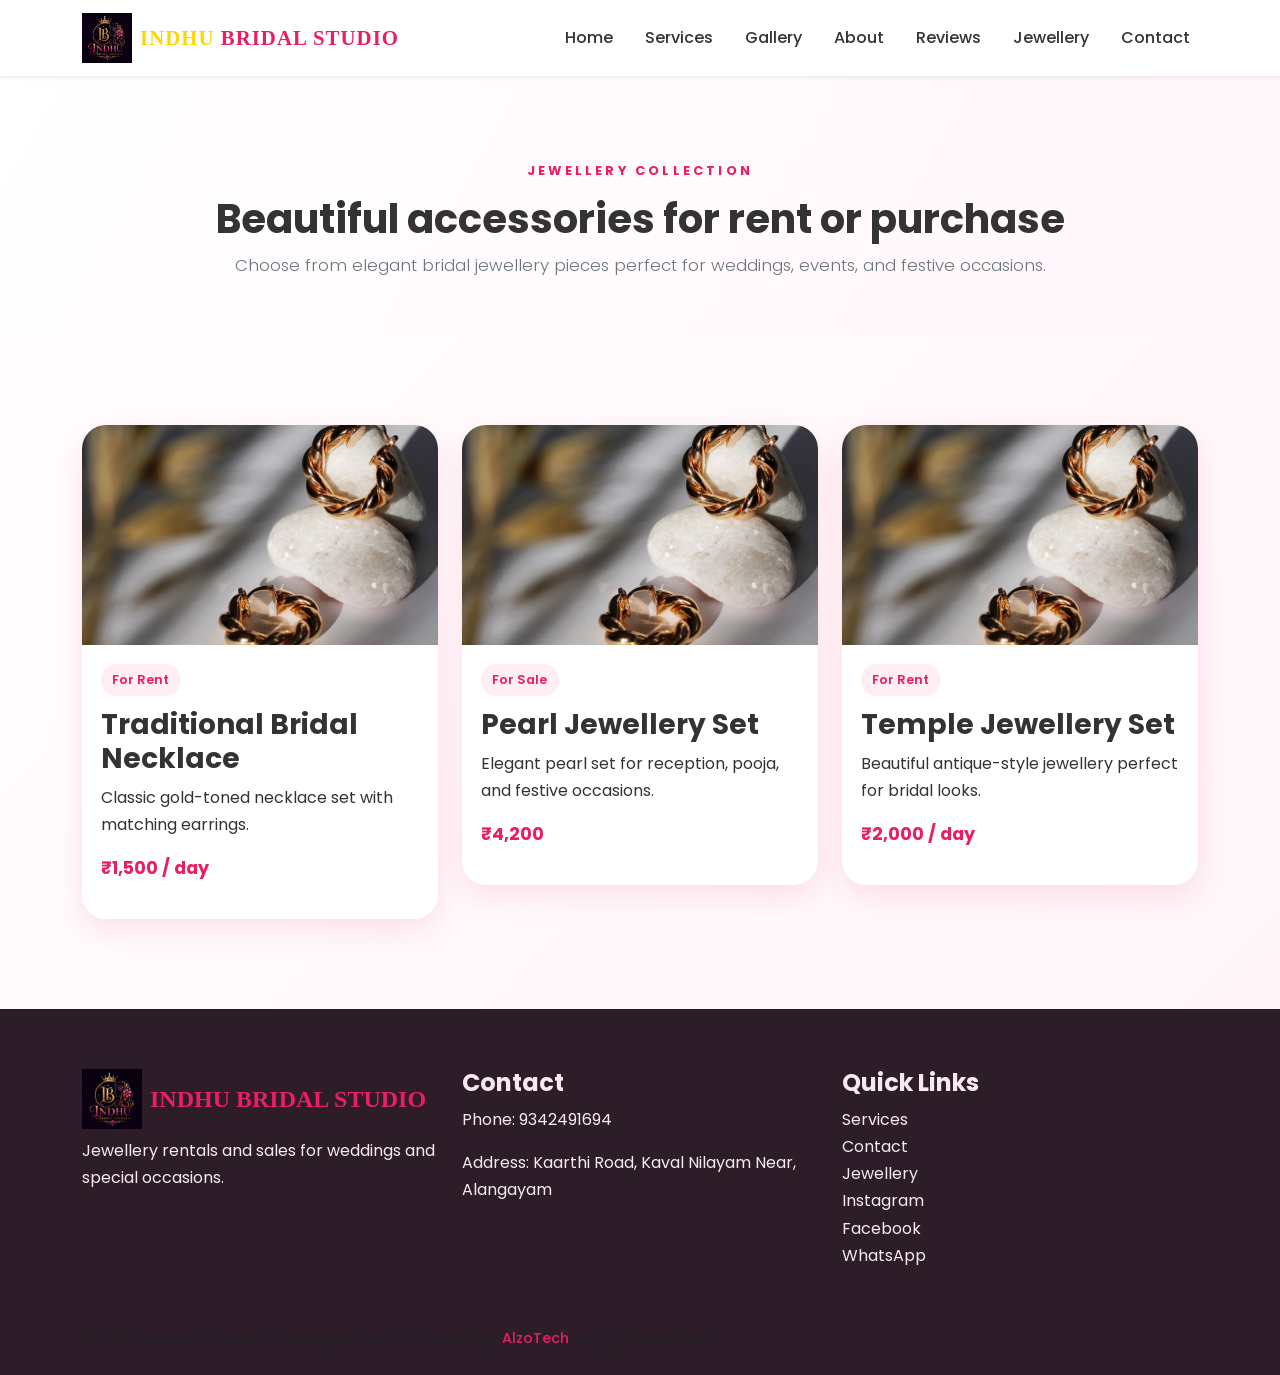
<file: jewellery.html>
<!DOCTYPE html>
<html lang="en">
  <head>
    <script>document.documentElement.classList.add('js-enabled');</script>
    <meta charset="UTF-8" />
    <meta name="viewport" content="width=device-width, initial-scale=1.0" />
    <meta name="description" content="Browse jewellery available for rent or sale at Indhu Bridal Studio & Beauty Care." />
    <title>Jewellery for Rent & Sale | Indhu Bridal Studio</title>
    <link rel="preconnect" href="https://fonts.googleapis.com" />
    <link rel="preconnect" href="https://fonts.gstatic.com" crossorigin />
    <link href="https://fonts.googleapis.com/css2?family=Poppins:wght@300;400;500;600;700&display=swap" rel="stylesheet" />
    <link href="https://cdn.jsdelivr.net/npm/bootstrap@5.3.3/dist/css/bootstrap.min.css" rel="stylesheet" />
    <link rel="stylesheet" href="style.css" />
  </head>
  <body>
    <nav class="navbar navbar-expand-lg navbar-light bg-white shadow-sm sticky-top">
      <div class="container">
        <a class="navbar-brand fw-bold d-flex align-items-center gap-2" href="index.html">
          <img src="images/indhulogo.jpeg" alt="INDHU BRIDAL STUDIO" class="navbar-logo" />
          <span class="brand-text"><span class="brand-accent">INDHU</span> BRIDAL STUDIO</span>
        </a>
        <button class="navbar-toggler" type="button" data-bs-toggle="collapse" data-bs-target="#navbarNav" aria-controls="navbarNav" aria-expanded="false" aria-label="Toggle navigation">
          <span class="navbar-toggler-icon"></span>
        </button>
        <div class="collapse navbar-collapse justify-content-end" id="navbarNav">
          <ul class="navbar-nav gap-lg-3">
            <li class="nav-item"><a class="nav-link" href="index.html#home">Home</a></li>
            <li class="nav-item"><a class="nav-link" href="index.html#services">Services</a></li>
            <li class="nav-item"><a class="nav-link" href="index.html#gallery">Gallery</a></li>
            <li class="nav-item"><a class="nav-link" href="index.html#about">About</a></li>
            <li class="nav-item"><a class="nav-link" href="index.html#testimonials">Reviews</a></li>
            <li class="nav-item"><a class="nav-link active" href="jewellery.html">Jewellery</a></li>
            <li class="nav-item"><a class="nav-link" href="index.html#contact">Contact</a></li>
          </ul>
        </div>
      </div>
    </nav>

    <header class="jewellery-hero">
      <div class="container text-center">
        <p class="eyebrow">Jewellery Collection</p>
        <h1>Beautiful accessories for rent or purchase</h1>
        <p class="lead">Choose from elegant bridal jewellery pieces perfect for weddings, events, and festive occasions.</p>
      </div>
    </header>

    <main class="section">
      <div class="container">
        <div class="row g-4">
          <div class="col-md-6 col-lg-4">
            <div class="jewel-card">
              <img src="images/jewellery.jpg" alt="Traditional bridal necklace" />
              <div class="jewel-body">
                <span class="tag">For Rent</span>
                <h3>Traditional Bridal Necklace</h3>
                <p>Classic gold-toned necklace set with matching earrings.</p>
                <p class="price-badge">₹1,500 / day</p>
              </div>
            </div>
          </div>
          <div class="col-md-6 col-lg-4">
            <div class="jewel-card">
              <img src="images/jewellery.jpg" alt="Pearl jewellery set" />
              <div class="jewel-body">
                <span class="tag">For Sale</span>
                <h3>Pearl Jewellery Set</h3>
                <p>Elegant pearl set for reception, pooja, and festive occasions.</p>
                <p class="price-badge">₹4,200</p>
              </div>
            </div>
          </div>
          <div class="col-md-6 col-lg-4">
            <div class="jewel-card">
              <img src="images/jewellery.jpg" alt="Temple jewellery design" />
              <div class="jewel-body">
                <span class="tag">For Rent</span>
                <h3>Temple Jewellery Set</h3>
                <p>Beautiful antique-style jewellery perfect for bridal looks.</p>
                <p class="price-badge">₹2,000 / day</p>
              </div>
            </div>
          </div>
        </div>
      </div>
    </main>

    <footer class="footer">
      <div class="container">
        <div class="row g-4">
          <div class="col-md-4">
            <div class="d-flex align-items-center gap-2 mb-2">
              <img src="images/indhulogo.jpeg" alt="INDHU BRIDAL STUDIO" class="footer-logo" />
              <h4 class="mb-0" style="font-family: 'Playfair Display', serif; font-weight: 700; color: var(--pink);">INDHU BRIDAL STUDIO</h4>
            </div>
            <p>Jewellery rentals and sales for weddings and special occasions.</p>
          </div>
          <div class="col-md-4">
            <h4>Contact</h4>
            <p>Phone: 9342491694</p>
            <p>Address: <a href="https://maps.app.goo.gl/Qq88J6gxSbTpFt1P7" target="_blank" rel="noopener noreferrer" style="color: inherit; text-decoration: none;">Kaarthi Road, Kaval Nilayam Near, Alangayam</a></p>
          </div>
          <div class="col-md-4">
            <h4>Quick Links</h4>
            <ul class="list-unstyled">
              <li><a href="index.html#services">Services</a></li>
              <li><a href="index.html#contact">Contact</a></li>
              <li><a href="jewellery.html">Jewellery</a></li>
              <li><a href="https://www.instagram.com/indhu_bridal_studio2428?igsi=MW5tNDlxc2lseWExdQ==" target="_blank" rel="noopener noreferrer" aria-label="Instagram">Instagram</a></li>
              <li><a href="https://wa.me/919342491694" target="_blank" rel="noopener noreferrer" aria-label="Facebook">Facebook</a></li>
              <li><a href="https://wa.me/919342491694" target="_blank" rel="noopener noreferrer" aria-label="WhatsApp">WhatsApp</a></li>
            </ul>
          </div>
        </div>
        <div class="footer-bottom mt-4 pt-3 border-top" style="border-color: rgba(0, 0, 0, 0.08) !important;">
          <div class="d-flex flex-wrap justify-content-between align-items-center gap-3">
            <p class="mb-0 text-muted" style="font-size: 0.9rem;">© <span id="year"></span> Indhu Bridal Studio. Developed and maintained by <a href="https://www.instagram.com/alzo_tech?igsi=MTA4ZzZ0bjhuOW8xdw==" target="_blank" rel="noopener noreferrer" style="color: var(--pink); text-decoration: none; font-weight: 500;">AlzoTech</a>. All rights reserved.</p>
          </div>
        </div>
      </div>
    </footer>

    <script src="https://cdn.jsdelivr.net/npm/bootstrap@5.3.3/dist/js/bootstrap.bundle.min.js"></script>
    <script>
      document.addEventListener('DOMContentLoaded', () => {
        const year = document.getElementById('year');
        if (year) {
          year.textContent = new Date().getFullYear();
        }
      });
    </script>
  </body>
</html>
</file>
<file: style.css>
:root {
  --pink: #E91E63;
  --pink-dark: #c2185b;
  --gold: #FFD700;
  --text: #333333;
  --muted: #6c757d;
  --bg: #fffdfd;
  --shadow: 0 10px 30px rgba(233, 30, 99, 0.12);
}

* {
  box-sizing: border-box;
}

html {
  scroll-behavior: smooth;
  overflow-x: hidden;
}

body {
  font-family: 'Poppins', sans-serif;
  color: var(--text);
  background: linear-gradient(135deg, #fff 0%, #fff4f8 100%);
  line-height: 1.7;
  overflow-x: hidden;
}

a {
  text-decoration: none;
  color: inherit;
}

.navbar-brand {
  color: var(--pink) !important;
  font-size: 1.25rem;
}

.navbar-logo {
  height: 50px;
  width: auto;
  object-fit: contain;
}

.mobile-navbar-logo {
  height: 45px;
  width: auto;
  object-fit: contain;
}

.footer-logo {
  height: 60px;
  width: auto;
  object-fit: contain;
  margin-bottom: 0px;
}

.brand-accent {
  color: var(--gold);
}

.mobile-brand-title {
  font-family: 'Playfair Display', serif;
  font-size: 18px;
  font-weight: 700;
  letter-spacing: 0.05em;
  color: #FFFFFF;
  line-height: 1.1;
  transition: color 0.4s ease;
}

.mobile-top-bar.scrolled .mobile-brand-title,
.mobile-top-bar.bright-bg .mobile-brand-title {
  color: #1C1C1C;
}

.mobile-panel-brand-title {
  font-family: 'Playfair Display', serif;
  font-size: 18px;
  font-weight: 700;
  letter-spacing: 0.05em;
  color: #1C1C1C;
  line-height: 1.1;
}

.navbar-brand .brand-text {
  font-family: 'Playfair Display', serif;
  font-weight: 700;
  letter-spacing: 0.05em;
  font-size: 1.3rem;
}

.navbar-nav .nav-link {
  color: var(--text) !important;
  font-weight: 500;
}

.navbar-nav .nav-link:hover {
  color: var(--pink) !important;
}

.hero-section {
  min-height: 90vh;
  display: flex;
  align-items: center;
  background: radial-gradient(circle at top left, rgba(255, 215, 0, 0.13), transparent 30%), linear-gradient(120deg, #fff 0%, #fff5f9 100%);
}

.eyebrow {
  display: inline-block;
  text-transform: uppercase;
  letter-spacing: 0.25em;
  font-size: 0.8rem;
  font-weight: 700;
  color: var(--pink);
  margin-bottom: 0.8rem;
}

h1,
h2,
h3,
h4 {
  font-weight: 700;
}

.hero-section h1 {
  font-size: clamp(2.2rem, 4vw, 3.6rem);
  line-height: 1.2;
  margin-bottom: 1rem;
}

.lead {
  font-size: 1.05rem;
  color: var(--muted);
}

.btn-primary {
  background-color: var(--pink);
  border: none;
  color: #fff;
  border-radius: 50px;
  padding: 0.8rem 1.4rem;
  box-shadow: var(--shadow);
}

.btn-primary:hover {
  background-color: var(--pink-dark);
  transform: translateY(-2px);
}

.btn-outline {
  border: 1px solid var(--pink);
  color: var(--pink);
  border-radius: 50px;
  padding: 0.8rem 1.4rem;
}

.btn-outline:hover {
  background-color: var(--pink);
  color: #fff;
}

.hero-card,
.contact-card,
.info-box,
.service-card,
.gallery-item,
.price-card,
.testimonial-card {
  background: #fff;
  border-radius: 24px;
  box-shadow: var(--shadow);
  transition: all 0.3s ease;
}

.hero-card {
  overflow: hidden;
  padding: 0.6rem;
}

.hero-card img {
  width: 100%;
  height: 420px;
  object-fit: cover;
  border-radius: 18px;
}

.section {
  padding: 90px 0;
}

.bg-soft {
  background: rgba(255, 244, 248, 0.7);
}

.section-heading h2 {
  font-size: clamp(1.7rem, 3vw, 2.4rem);
  margin-bottom: 0.4rem;
}

.feature-card,
.service-card,
.price-card,
.testimonial-card,
.contact-card {
  padding: 1.4rem;
}

.feature-card:hover,
.service-card:hover,
.price-card:hover,
.gallery-item:hover,
.testimonial-card:hover {
  transform: translateY(-6px);
  box-shadow: 0 16px 35px rgba(233, 30, 99, 0.16);
}

.service-icon {
  font-size: 2rem;
  margin-bottom: 0.8rem;
}

.gallery-section {
  position: relative;
  overflow: hidden;
  padding-top: 50px;
  padding-bottom: 50px;
  background-color: var(--bg-soft, #faf3f6);
}

.gallery-grid {

  column-count: 3;

  column-gap: 20px;

}


.gallery-item {
  position: relative;
  overflow: hidden;
  box-shadow: 0 10px 30px rgba(0, 0, 0, 0.05);
  display: inline-block;
  background-color: #2c1d28;
  cursor: pointer;
  break-inside: avoid;
  width: 100%;
  margin-bottom: 20px;
  transition: transform 0.4s cubic-bezier(0.165, 0.84, 0.44, 1), box-shadow 0.4s ease;
}

.gallery-item img,
.gallery-item video {
  width: 100%;
  height: auto;
  object-fit: cover;
  display: block;
  object-fit: unset;
  border-radius: 5px;
  transition: transform 0.6s cubic-bezier(0.165, 0.84, 0.44, 1);
}

.video-play-overlay {
  position: absolute;
  top: 50%;
  left: 50%;
  transform: translate(-50%, -50%);
  width: 50px;
  height: 50px;
  background: rgba(233, 30, 99, 0.85);
  border-radius: 50%;
  display: flex;
  align-items: center;
  justify-content: center;
  pointer-events: none;
  transition: all 0.3s ease;
  box-shadow: 0 4px 15px rgba(0, 0, 0, 0.2);
  z-index: 2;
}

.gallery-item:hover .video-play-overlay {
  transform: translate(-50%, -50%) scale(1.1);
  background: rgba(233, 30, 99, 1);
}

.play-icon {
  color: white;
  font-size: 1.2rem;
  margin-left: 3px;
}

.gallery-item-overlay {
  position: absolute;
  inset: 0;
  background: linear-gradient(to top, rgba(0, 0, 0, .45), rgba(0, 0, 0, 0));
  display: flex;
  align-items: flex-end;
  justify-content: center;
  padding: 1.5rem;
  opacity: 0;
  transition: opacity 0.4s ease;
}

.view-btn {
  font-family: 'Poppins', sans-serif;
  font-size: 0.9rem;
  font-weight: 500;
  color: #fff;
  background: var(--pink, #E91E63);
  padding: 0.6rem 1.2rem;
  border-radius: 999px;
  box-shadow: 0 4px 15px rgba(233, 30, 99, 0.3);
  transform: translateY(10px);
  transition: transform 0.4s cubic-bezier(0.165, 0.84, 0.44, 1);
}

.gallery-item:hover {
  transform: translateY(-8px);
  box-shadow: 0 20px 40px rgba(44, 29, 40, 0.15);
}

.gallery-item:hover img,
.gallery-item:hover video {
  transform: scale(1.03);
}

.gallery-item:hover .gallery-item-overlay {
  opacity: 1;
}

.gallery-item:hover .view-btn {
  transform: translateY(0);
}

.gallery-description {
  max-width: 700px;
  margin: 0 auto;
  color: var(--muted, #666);
  font-size: 1.04rem;
  line-height: 1.8;
}

.js-enabled .gallery-section.reveal {
  opacity: 0;
  transform: translateY(24px);
  transition: opacity 0.75s ease, transform 0.75s ease;
}

.js-enabled .gallery-section.reveal.is-visible {
  opacity: 1;
  transform: translateY(0);
}

@media (prefers-reduced-motion: reduce) {

  .gallery-item,
  .gallery-item img,
  .gallery-item-overlay,
  .view-btn,
  .gallery-section .reveal {
    transition: none !important;
    animation: none !important;
  }
}

.gallery-item img {

  image-rendering: auto;

  backface-visibility: hidden;

  transform: translateZ(0);

}

.gallery-modal {
  position: fixed;
  inset: 0;
  background: rgba(17, 17, 17, 0.8);
  display: flex;
  align-items: center;
  justify-content: center;
  padding: 1.5rem;
  opacity: 0;
  visibility: hidden;
  transition: opacity 0.35s ease, visibility 0.35s ease;
  z-index: 2000;
}

.gallery-modal.is-open {
  opacity: 1;
  visibility: visible;
}

.gallery-modal-inner {
  position: relative;
  width: min(1040px, 100%);
  display: grid;
  grid-template-columns: auto minmax(0, 1fr) auto;
  align-items: center;
  gap: 1rem;
}

.gallery-modal-stage {
  position: relative;
  background: rgba(255, 255, 255, 0.04);
  border-radius: 24px;
  overflow: hidden;
  box-shadow: 0 30px 80px rgba(0, 0, 0, 0.35);
}

.gallery-modal-stage img {
  display: block;
  width: min(86vw, 900px);
  max-height: 82vh;
  object-fit: contain;
  border-radius: 24px;
}

.gallery-modal-caption {
  position: absolute;
  left: 1.2rem;
  bottom: 1.2rem;
  padding: 0.45rem 0.85rem;
  border-radius: 999px;
  background: rgba(255, 255, 255, 0.16);
  backdrop-filter: blur(6px);
  color: #fff;
  font-size: 0.8rem;
  letter-spacing: 0.08em;
  text-transform: uppercase;
}

.gallery-modal-nav,
.gallery-modal-close {
  width: 48px;
  height: 48px;
  border: 1px solid rgba(255, 255, 255, 0.25);
  border-radius: 50%;
  background: rgba(255, 255, 255, 0.08);
  color: #fff;
  font-size: 1.5rem;
  line-height: 1;
  display: inline-flex;
  align-items: center;
  justify-content: center;
  cursor: pointer;
  transition: transform 0.3s ease, background 0.3s ease;
}

.gallery-modal-nav:hover,
.gallery-modal-close:hover {
  transform: translateY(-2px);
  background: rgba(255, 255, 255, 0.16);
}

.gallery-modal-close {
  position: absolute;
  top: 1.25rem;
  right: 1.25rem;
  z-index: 2;
}

@media (max-width: 768px) {
  .gallery-grid {
    column-count: 2;
    column-gap: 15px;
  }

  .gallery-modal-inner {
    grid-template-columns: 1fr;
  }

  .gallery-modal-nav {
    display: none;
  }
}

@media (max-width: 576px) {
  .gallery-grid {
    column-count: 1;
    column-gap: 0;
  }

  .gallery-item {
    margin-bottom: 18px;
  }

  .gallery-item img {
    width: 100%;
    height: auto;
    display: block;
    border-radius: 20px;
  }

  .gallery-modal {
    padding: 1rem;
  }

  .gallery-modal-stage img {
    width: 92vw;
    max-height: 65vh;
  }
}

.price-card {
  text-align: center;
  border: 1px solid #f7dce8;
}

.price-card.featured {
  border: 2px solid var(--gold);
  background: linear-gradient(135deg, #fff8d9, #fff);
}

.price {
  font-size: 1.8rem;
  color: var(--pink);
  font-weight: 700;
}

.testimonial-slider {
  position: relative;
  min-height: 180px;
}

.testimonial-card {
  display: none;
  text-align: center;
}

.testimonial-card.active {
  display: block;
  animation: fadeIn 0.6s ease;
}

.rating-summary {
  background: #fff;
  border-radius: 20px;
  padding: 1.2rem;
  box-shadow: var(--shadow);
  text-align: center;
}

.rating-value {
  font-size: 2rem;
  font-weight: 700;
  color: var(--pink);
}

.stars {
  color: var(--gold);
  letter-spacing: 0.2em;
  font-size: 1rem;
  margin: 0.25rem 0;
}

@keyframes fadeIn {
  from {
    opacity: 0;
    transform: translateY(10px);
  }

  to {
    opacity: 1;
    transform: translateY(0);
  }
}

.map-container {
  position: relative;
  width: 100%;
  height: 350px;
  border-radius: 16px;
  margin: 1rem 0;
  overflow: hidden;
  box-shadow: var(--shadow);
}

.maps-embed {
  position: absolute;
  top: 0;
  left: 0;
  width: 100%;
  height: 100%;
  border: 0;
}

.form-control {
  border-radius: 12px;
  padding: 0.85rem 1rem;
  border: 1px solid #f2d2de;
}

.form-control:focus {
  box-shadow: 0 0 0 0.2rem rgba(233, 30, 99, 0.15);
  border-color: var(--pink);
}

.footer {
  background: #2c1d28;
  color: #f8e9f0;
  padding: 60px 0 25px;
}

.footer a {
  color: #f8e9f0;
}

.footer-bottom {
  border-top: 1px solid rgba(255, 255, 255, 0.12);
}

.social-links a {
  font-size: 1.2rem;
  margin-right: 0.8rem;
}

.floating-actions-stack {
  position: fixed;
  bottom: 24px;
  right: 24px;
  display: flex;
  flex-direction: column;
  align-items: flex-end;
  gap: 16px;
  z-index: 1000;
  transition: bottom 0.4s cubic-bezier(0.16, 1, 0.3, 1);
}

.scroll-top,
.floating-whatsapp {
  display: flex;
  align-items: center;
  justify-content: center;
  width: 50px;
  height: 50px;
  border-radius: 50%;
  color: white;
  box-shadow: var(--shadow);
  transition: all 0.3s cubic-bezier(0.25, 1, 0.5, 1);
}

.scroll-top {
  background: var(--pink);
  opacity: 0;
  visibility: hidden;
  pointer-events: none;
  transform: scale(0.8);
  height: 0;
  margin-top: -16px;
  /* Offsets the flex gap when hidden */
  transition: opacity 0.3s cubic-bezier(0.25, 1, 0.5, 1),
    transform 0.3s cubic-bezier(0.25, 1, 0.5, 1),
    height 0.3s cubic-bezier(0.25, 1, 0.5, 1),
    margin-top 0.3s cubic-bezier(0.25, 1, 0.5, 1);
}

.scroll-top.show {
  opacity: 1;
  visibility: visible;
  pointer-events: auto;
  transform: scale(1);
  height: 50px;
  margin-top: 0;
}

.floating-whatsapp {
  font-size: 1.4rem;
  background: #25D366;
}

.scroll-top:hover,
.floating-whatsapp:hover {
  transform: translateY(-3px) scale(1.05);
}

/* Premium Success Toast */
.whatsapp-success-toast {
  position: fixed;
  bottom: 24px;
  left: 24px;
  background: rgba(41, 13, 37, 0.95);
  backdrop-filter: blur(12px);
  border: 1px solid rgba(212, 175, 122, 0.3);
  padding: 16px 20px;
  border-radius: 16px;
  box-shadow: 0 10px 30px rgba(0, 0, 0, 0.2);
  display: flex;
  align-items: center;
  gap: 14px;
  z-index: 1100;
  max-width: 380px;
  opacity: 0;
  visibility: hidden;
  transform: translateY(20px) scale(0.95);
  transition: all 0.4s cubic-bezier(0.16, 1, 0.3, 1);
}

.whatsapp-success-toast.show {
  opacity: 1;
  visibility: visible;
  transform: translateY(0) scale(1);
}

.whatsapp-success-toast .toast-icon {
  font-size: 24px;
  background: rgba(212, 175, 122, 0.15);
  padding: 8px;
  border-radius: 12px;
  display: flex;
  align-items: center;
  justify-content: center;
}

.whatsapp-success-toast .toast-content {
  flex: 1;
}

.whatsapp-success-toast .toast-title {
  font-family: 'Poppins', sans-serif;
  font-size: 14px;
  font-weight: 600;
  color: #D4AF7A;
  margin: 0 0 4px 0;
}

.whatsapp-success-toast .toast-msg {
  font-family: 'Poppins', sans-serif;
  font-size: 12px;
  color: rgba(255, 255, 255, 0.85);
  margin: 0;
  line-height: 1.4;
}

.whatsapp-success-toast .toast-close-btn {
  background: none;
  border: none;
  color: rgba(255, 255, 255, 0.5);
  font-size: 20px;
  cursor: pointer;
  padding: 0 4px;
  transition: color 0.2s ease;
}

.whatsapp-success-toast .toast-close-btn:hover {
  color: #FFFFFF;
}

@media (max-width: 576px) {
  .whatsapp-success-toast {
    left: 16px;
    right: 16px;
    max-width: none;
    bottom: 16px;
  }
}

.jewellery-hero {
  background: linear-gradient(120deg, #fff 0%, #fff6fa 100%);
  padding: 80px 0 40px;
}

.jewel-card {
  border-radius: 24px;
  overflow: hidden;
  background: #fff;
  box-shadow: var(--shadow);
  transition: transform 0.3s ease;
}

.jewel-card:hover {
  transform: translateY(-5px);
}

.jewel-card img {
  width: 100%;
  height: 220px;
  object-fit: cover;
}

.jewel-body {
  padding: 1.2rem;
}

.tag {
  display: inline-block;
  padding: 0.3rem 0.7rem;
  border-radius: 999px;
  background: #ffeef4;
  color: var(--pink);
  font-size: 0.8rem;
  font-weight: 600;
  margin-bottom: 0.8rem;
}

.price-badge {
  color: var(--pink);
  font-weight: 700;
  font-size: 1.1rem;
}

@media (max-width: 768px) {
  .hero-section {
    min-height: auto;
    padding-top: 2rem;
  }

  .hero-card img {
    height: 300px;
  }

  .section {
    padding: 70px 0;
  }
}

.about-section {
  position: relative;
  overflow: hidden;
}

.about-section::before,
.about-section::after {
  content: '';
  position: absolute;
  border-radius: 50%;
  filter: blur(60px);
  opacity: 0.25;
  pointer-events: none;
}

.about-section::before {
  width: 220px;
  height: 220px;
  background: var(--gold);
  top: 80px;
  left: -80px;
}

.about-section::after {
  width: 260px;
  height: 260px;
  background: var(--pink);
  right: -100px;
  bottom: 80px;
}

.about-hero {
  max-width: min(780px, calc(100% - 2rem));
  margin: 0 auto;
  padding: 5.5rem 0 5.75rem;
  text-align: center;
  position: relative;
  isolation: isolate;
}

.about-hero::before {
  content: '';
  position: absolute;
  inset: 3% 4% auto 4%;
  height: 94%;
  border-radius: 32px;
  z-index: -1;
  pointer-events: none;
  animation: aboutFrameGlow 7s ease-in-out infinite alternate;
}

.about-section .eyebrow {
  letter-spacing: 0.32em;
  font-size: 0.8rem;
  margin-bottom: 1rem;
}

.about-heading {
  font-family: 'Playfair Display', serif;
  font-size: clamp(2.2rem, 4.2vw, 3.2rem);
  line-height: 1.14;
  letter-spacing: 0.02em;
  color: var(--text);
  margin: 0 auto 1.1rem;
  max-width: 760px;
}

.about-divider {
  width: 86px;
  height: 1px;
  margin: 1.2rem auto 1.5rem;
  background: linear-gradient(90deg, transparent, var(--pink), transparent);
}

.about-paragraph {
  max-width: 720px;
  margin: 0 auto;
  font-size: clamp(1.05rem, 1.15vw, 1.18rem);
  line-height: 1.95;
  color: var(--muted);
}

.about-service-highlight {
  color: var(--pink-dark);
  font-weight: 600;
  letter-spacing: 0.01em;
}

.about-section .reveal.is-visible .about-heading {
  animation: aboutFadeUp 0.8s cubic-bezier(0.2, 0.8, 0.2, 1) both;
}

.about-section .reveal.is-visible .about-divider {
  animation: aboutDivider 0.9s cubic-bezier(0.2, 0.8, 0.2, 1) 0.15s both;
}

.about-section .reveal.is-visible .about-paragraph {
  animation: aboutFadeUp 1s cubic-bezier(0.2, 0.8, 0.2, 1) 0.25s both;
}

@keyframes aboutFadeUp {
  from {
    opacity: 0;
    transform: translateY(22px);
  }

  to {
    opacity: 1;
    transform: translateY(0);
  }
}

@keyframes aboutDivider {
  from {
    transform: scaleX(0.7);
    opacity: 0;
  }

  to {
    transform: scaleX(1);
    opacity: 1;
  }
}

@keyframes aboutFrameGlow {
  0% {
    transform: translateY(0px);
    opacity: 0.55;
  }

  100% {
    transform: translateY(-6px);
    opacity: 0.9;
  }
}

@media (max-width: 768px) {
  .about-hero {
    padding: 4.2rem 0 4.6rem;
  }

  .about-heading {
    font-size: clamp(1.8rem, 5vw, 2.5rem);
  }
}

@media (max-width: 576px) {
  .about-hero {
    max-width: 100%;
    padding: 3.4rem 0 3.8rem;
  }

  .about-heading {
    font-size: clamp(1.7rem, 4.6vw, 2.2rem);
    line-height: 1.2;
  }

  .about-paragraph {
    font-size: 0.98rem;
    line-height: 1.8;
  }
}

@media (prefers-reduced-motion: reduce) {
  .reveal {
    transition: none !important;
    transform: none !important;
  }

  .about-hero::before,
  .about-section .reveal.is-visible .about-heading,
  .about-section .reveal.is-visible .about-divider,
  .about-section .reveal.is-visible .about-paragraph {
    animation: none !important;
  }
}

.js-enabled .reveal {
  opacity: 0;
  transform: translateY(20px);
  transition: opacity 0.7s ease, transform 0.7s ease;
}

.js-enabled .reveal.fade-left {
  transform: translateX(-18px);
}

.js-enabled .reveal.fade-right {
  transform: translateX(18px);
}

.js-enabled .reveal.is-visible {
  opacity: 1;
  transform: translate(0, 0);
}

@keyframes floatSoft {

  0%,
  100% {
    transform: translateY(0px);
  }

  50% {
    transform: translateY(-8px);
  }
}

@media (max-width: 768px) {
  .about-portrait-card img {
    height: 360px;
  }

  .about-philosophy,
  .about-statement {
    padding: 1.5rem 1rem;
  }
}

@media (max-width: 576px) {
  .about-badge {
    position: relative;
    left: 0;
    bottom: 0;
    margin-top: 0.8rem;
    display: inline-flex;
  }

  .about-portrait-card {
    padding: 0.75rem;
  }

  .about-portrait-card img {
    height: 320px;
  }
}
</file>
